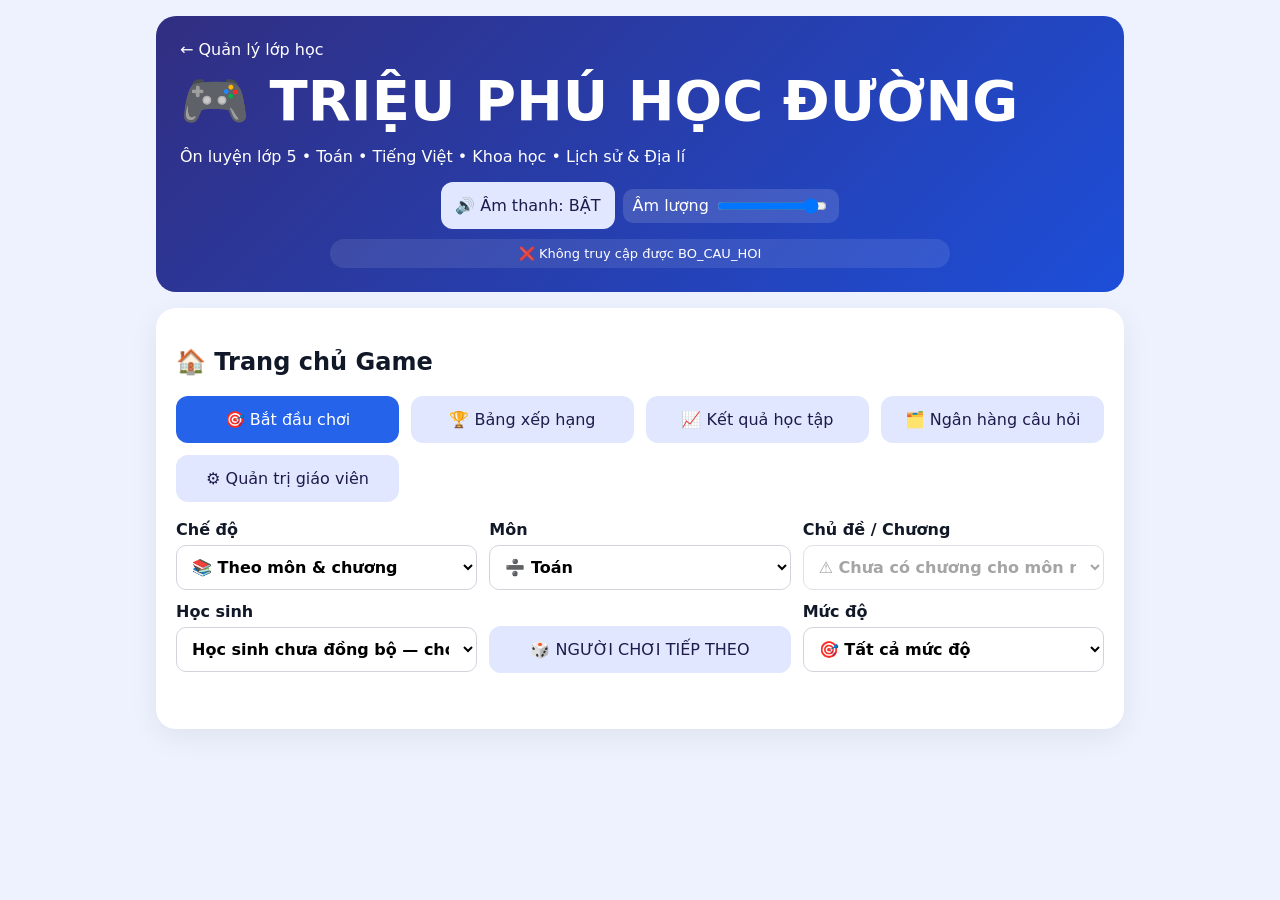
<file: game/index.html>
<!DOCTYPE html><html lang="vi"><head><meta charset="UTF-8"><meta name="viewport" content="width=device-width,initial-scale=1"><meta name="theme-color" content="#111827"><title>Triệu Phú Học Đường — Thầy Lê Hoàng</title><link rel="stylesheet" href="game.css?v=8.4.1"></head><body><main class="app"><header class="hero"><a class="back" href="../index.html">← Quản lý lớp học</a><h1>🎮 TRIỆU PHÚ HỌC ĐƯỜNG</h1><p>Ôn luyện lớp 5 • Toán • Tiếng Việt • Khoa học • Lịch sử &amp; Địa lí</p><div id="audioControls" style="display:flex;justify-content:center;align-items:center;gap:8px;flex-wrap:wrap;margin-top:12px"><button id="audioToggle" type="button" aria-pressed="true">🔊 Âm thanh: BẬT</button><label style="display:inline-flex;align-items:center;gap:6px;background:#ffffff22;padding:7px 10px;border-radius:10px;color:#fff">Âm lượng <input id="audioVolume" type="range" min="0" max="100" value="92" style="width:110px"></label></div><div id="questionBankStatus" data-state="loading" style="margin:10px auto 0;max-width:620px;padding:7px 12px;border-radius:999px;background:#ffffff18;color:#fff;font-size:13px;text-align:center">☁️ Đang kết nối ngân hàng câu hỏi…</div></header><section class="panel" id="home"><h2>🏠 Trang chủ Game</h2><div class="grid"><button data-action="start" type="button">🎯 Bắt đầu chơi</button><button data-action="leaderboard" type="button">🏆 Bảng xếp hạng</button><button data-action="results" type="button">📈 Kết quả học tập</button><button data-action="bank" type="button">🗂️ Ngân hàng câu hỏi</button><button data-action="admin" type="button">⚙️ Quản trị giáo viên</button></div><div class="config"><label>Chế độ<select id="gameMode"><option value="bySubject">📚 Theo môn &amp; chương</option><option value="mixed">🌐 Câu hỏi tổng hợp 4 môn</option></select></label><label>Môn<select id="subject"><option value="math">➗ Toán</option><option value="vietnamese">📖 Tiếng Việt</option><option value="science">🔬 Khoa học</option><option value="history">🌏 Lịch sử &amp; Địa lí</option></select></label><label>Chủ đề / Chương<select id="chapter" disabled><option value="">⏳ Đang tải chủ đề...</option></select></label><label>Học sinh<select id="student"></select></label><button type="button" id="nextPlayerButton" style="margin-top:24px">🎲 NGƯỜI CHƠI TIẾP THEO</button><label>Mức độ<select id="level"><option value="ALL">🎯 Tất cả mức độ</option><option value="M1">🟢 M1 — Nhận biết</option><option value="M2">🔵 M2 — Thông hiểu</option><option value="M3">🟠 M3 — Vận dụng</option><option value="M4">🔴 M4 — Vận dụng cao</option></select></label></div><p id="nextPlayerDisplay" style="margin:12px 0 0;font-weight:700;text-align:center;min-height:24px"></p></section><section class="panel hidden" id="play"><div class="bar"><span id="counter">Câu 1/15</span><strong id="score">0 điểm</strong><span id="timerBox" class="timer-box" role="timer" aria-live="assertive" aria-label="Còn 60 giây suy nghĩ">⏱️ <strong id="timer">60</strong> giây</span><span id="timerStatus" class="timer-status" role="status" aria-live="polite" hidden>HẾT THỜI GIAN</span><button type="button" class="play-home" data-action="home">🏠 Trang chủ Game</button></div><h2 id="question">Đang tải câu hỏi…</h2><div class="answers" id="answers"></div><div class="help"><button type="button" data-help="5050">50:50</button><button type="button" data-help="poll">👥 Hỏi cả lớp</button><button type="button" data-help="change">🔄 Đổi câu</button></div><p id="explanation"></p></section><section class="panel hidden" id="result"><h2>🏆 Tổng kết</h2><div id="resultText"></div><button type="button" data-action="home">Chơi lại</button></section></main><script src="data.js?v=8.3.0"></script><script src="questions.js?v=8.3.0"></script><script src="final-question-bank-engine.js?v=8.3.0"></script><script src="topic-authority-fix.js?v=1.0.0"></script><script src="curriculum-catalog.js?v=8.3.0"></script><script src="game.js?v=8.4.4"></script><script src="curriculum-game-bridge.js?v=8.3.0"></script><script src="final-game-ui-fix.js?v=8.3.0"></script><script src="audio-theme.js?v=8.3.0"></script><script src="boot-fix.js?v=8.3.0"></script><script src="help-fix.js?v=8.3.0"></script></body></html>
</file>
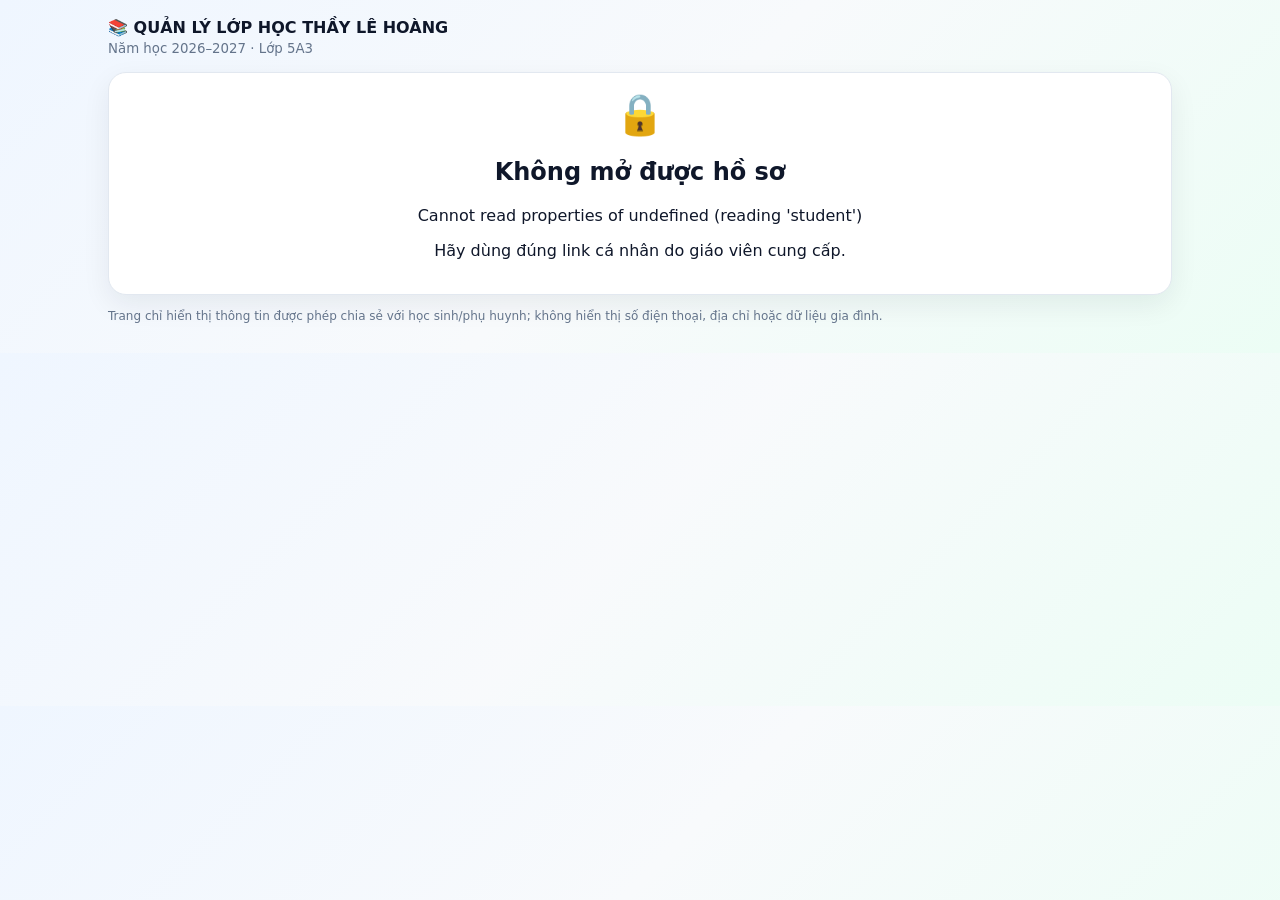
<file: student-profile-v4.html>
<!doctype html>
<html lang="vi">
<head>
<meta charset="utf-8">
<meta name="viewport" content="width=device-width,initial-scale=1">
<meta name="robots" content="noindex,nofollow">
<title>Hồ sơ học sinh | Thầy Lê Hoàng</title>
</head>
<body>
<p>Đang chuyển đến trang hồ sơ học sinh…</p>
<script>
'use strict';
(()=>{
  const target=new URL('./student-profile-v5.html',window.location.href);
  target.search=window.location.search;
  target.hash=window.location.hash;
  window.location.replace(target.href);
})();
</script>
<noscript><a href="./student-profile-v5.html">Mở hồ sơ học sinh</a></noscript>
</body>
</html>
</file>
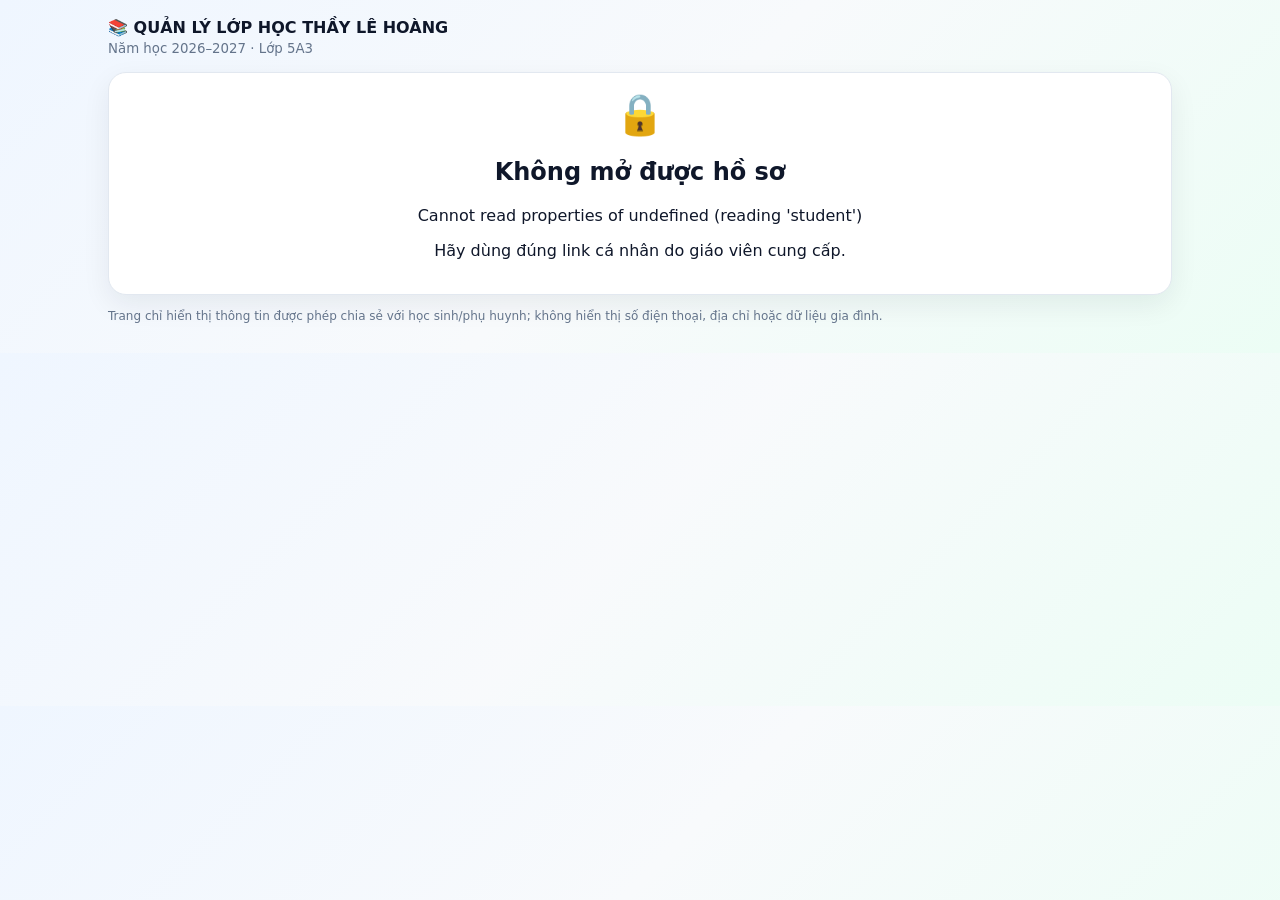
<file: student-profile-v5.html>
<!doctype html><html lang="vi"><head><meta charset="utf-8"><meta name="viewport" content="width=device-width,initial-scale=1"><meta name="robots" content="noindex,nofollow"><title>Hồ sơ học sinh | Thầy Lê Hoàng</title><style>:root{--p:#2563eb;--s:#16a34a;--w:#d97706;--d:#dc2626;--ink:#0f172a;--muted:#64748b;--line:#e2e8f0;--bg:#f8fafc}*{box-sizing:border-box}body{margin:0;background:linear-gradient(135deg,#eff6ff,#f8fafc 50%,#ecfdf5);font-family:system-ui,-apple-system,"Segoe UI",sans-serif;color:var(--ink)}.wrap{max-width:1100px;margin:auto;padding:18px}.top{font-weight:800;margin-bottom:16px}.top small{display:block;color:var(--muted);font-weight:500;margin-top:4px}.card{background:#fff;border:1px solid var(--line);border-radius:18px;box-shadow:0 10px 28px rgba(15,23,42,.07);padding:18px;margin-bottom:14px}.loading{text-align:center;color:var(--muted);padding:46px}.error{text-align:center}.hero{display:flex;align-items:center;gap:15px}.avatar{width:68px;height:68px;border-radius:50%;display:grid;place-items:center;background:var(--p);color:#fff;font-weight:900;font-size:21px}.eyebrow{font-size:12px;font-weight:800;color:var(--p);text-transform:uppercase}.hero h1{margin:5px 0;font-size:27px}.hero p{margin:0;color:var(--muted)}.stats{display:grid;grid-template-columns:repeat(6,1fr);gap:8px}.stat{background:var(--bg);border:1px solid var(--line);border-radius:11px;padding:12px;text-align:center}.stat b{display:block;font-size:21px}.stat span{font-size:12px;color:var(--muted)}.sections{display:grid;grid-template-columns:repeat(2,minmax(0,1fr));gap:12px}.section{background:#fff;border:1px solid var(--line);border-radius:14px;padding:14px}.section h2{font-size:16px;margin:0 0 9px}.list{display:grid;gap:7px}.item{padding:9px 10px;border-radius:9px;background:var(--bg);border-left:3px solid var(--p);line-height:1.45}.positive{border-left-color:var(--s);background:#f0fdf4}.negative{border-left-color:var(--d);background:#fef2f2}.reminder{border-left-color:var(--w);background:#fffbeb}.empty{color:var(--muted);margin:0}.source{font-size:11px;color:var(--muted);margin-top:8px}.note{font-size:12px;color:var(--muted);margin-top:12px}@media(max-width:800px){.wrap{padding:12px}.stats{grid-template-columns:repeat(3,1fr)}.sections{grid-template-columns:1fr}.hero h1{font-size:22px}}</style></head><body><main class="wrap"><div class="top">📚 QUẢN LÝ LỚP HỌC THẦY LÊ HOÀNG<small>Năm học 2026–2027 · Lớp 5A3</small></div><section id="loading" class="card loading">Đang tải hồ sơ học sinh…</section><section id="error" class="card error" hidden></section><div id="profile" hidden></div><p class="note">Trang chỉ hiển thị thông tin được phép chia sẻ với học sinh/phụ huynh; không hiển thị số điện thoại, địa chỉ hoặc dữ liệu gia đình.</p></main><script>'use strict';const $=id=>document.getElementById(id),clean=v=>String(v??'').trim().replace(/\s+/g,' '),esc=v=>String(v??'').replace(/&/g,'&amp;').replace(/</g,'&lt;').replace(/>/g,'&gt;').replace(/"/g,'&quot;').replace(/'/g,'&#039;'),KEY='LH_CANONICAL_2026_2027';function fail(msg){$('loading').hidden=true;$('error').hidden=false;$('error').innerHTML='<div style="font-size:40px">🔒</div><h2>Không mở được hồ sơ</h2><p>'+esc(msg)+'</p><p>Hãy dùng đúng link cá nhân do giáo viên cung cấp.</p>'}function fmtDate(v){const s=clean(v);const iso=s.match(/^(\d{4})-(\d{2})-(\d{2})/);if(iso)return iso[3]+'/'+iso[2]+'/'+iso[1];const d=new Date(s);return Number.isNaN(d.getTime())?s:(String(d.getUTCDate()).padStart(2,'0')+'/'+String(d.getUTCMonth()+1).padStart(2,'0')+'/'+d.getUTCFullYear())}function status(v){const x=clean(v).toLocaleLowerCase('vi');if(['present','co mat','có mặt','đi học'].includes(x))return'Có mặt';if(['excused','co phep','có phép'].includes(x))return'Có phép';if(['absent','vang','vắng','không phép'].includes(x))return'Không phép';return clean(v)}async function load(){const token=clean(new URLSearchParams(location.search).get('t'));if(!token)return fail('Liên kết không có mã truy cập cá nhân.');const r=await fetch('/api/student-data?t='+encodeURIComponent(token)+'&_='+Date.now(),{cache:'no-store',credentials:'same-origin'});const data=await r.json().catch(()=>null);if(!r.ok||!data?.ok)throw Error(data?.error||'Không tải được dữ liệu hồ sơ.');return data}function localData(){try{const d=JSON.parse(localStorage.getItem(KEY)||'null');return d&&typeof d==='object'?d:null}catch{return null}}function fold(s){return clean(s).normalize('NFD').replace(/[\u0300-\u036f]/g,'').replace(/đ/g,'d').replace(/Đ/g,'d').toLocaleLowerCase('vi')}function localStudent(name){const d=localData();return d&&Array.isArray(d.students)?d.students.find(s=>fold(s?.name)===fold(name)):null}function localEvents(){const d=localData();return d?{DIEM_DANH:Array.isArray(d.attendance)?d.attendance:[],VI_PHAM:Array.isArray(d.violations)?d.violations:[],KHEN_THUONG:Array.isArray(d.rewards)?d.rewards:[],HOC_TAP:Object.values(d.learning||{}).flat(),TIEN_BO:Array.isArray(d.progress)?d.progress:[],NHAN_XET:Array.isArray(d.comments)?d.comments:[]}:{DIEM_DANH:[],VI_PHAM:[],KHEN_THUONG:[],HOC_TAP:[],TIEN_BO:[],NHAN_XET:[]}}function fp(x){return[clean(x?.date),clean(x?.type),clean(x?.status),clean(x?.level),clean(x?.subject),clean(x?.result),clean(x?.score),clean(x?.stage),clean(x?.item),clean(x?.category),clean(x?.content),clean(x?.note),clean(x?.action)].join('|').toLocaleLowerCase('vi')}function merge(remote,ignoredLocal,student){const out={};const ls=localStudent(student.name);const local=localEvents();for(const k of ['DIEM_DANH','VI_PHAM','KHEN_THUONG','HOC_TAP','TIEN_BO','NHAN_XET']){const a=Array.isArray(remote?.[k])?remote[k]:[],b=(Array.isArray(local?.[k])?local[k]:[]).filter(x=>clean(x?.studentId)===clean(ls?.id));const seen=new Set(),rows=[];for(const x of [...a,...b]){const idfp=fp(x);if(seen.has(idfp))continue;seen.add(idfp);rows.push(x)}out[k]=rows}return out}function items(a,fn,cls=''){if(!Array.isArray(a)||!a.length)return'<p class="empty">Chưa có dữ liệu.</p>';return'<div class="list">'+a.slice().sort((x,y)=>String(y.date||'').localeCompare(String(x.date||''))).map(x=>'<div class="item '+cls+'">'+fn(x)+'</div>').join('')+'</div>'}function render(data){const st=data.student,merged=merge(data,localEvents(),st),att=Array.isArray(merged.DIEM_DANH)?merged.DIEM_DANH:[],vio=Array.isArray(merged.VI_PHAM)?merged.VI_PHAM:[],rew=Array.isArray(merged.KHEN_THUONG)?merged.KHEN_THUONG:[],learn=Array.isArray(merged.HOC_TAP)?merged.HOC_TAP:[],prog=Array.isArray(merged.TIEN_BO)?merged.TIEN_BO:[],comments=(Array.isArray(merged.NHAN_XET)?merged.NHAN_XET:[]).filter(x=>x?.visibleToStudent!==false),present=att.filter(x=>status(x.status)==='Có mặt').length,excused=att.filter(x=>status(x.status)==='Có phép').length,absent=att.filter(x=>status(x.status)==='Không phép').length,groups={};const stageLabel=x=>({GK1:'Giữa học kỳ I',GHK1:'Giữa học kỳ I',CK1:'Cuối học kỳ I',CHK1:'Cuối học kỳ I',GK2:'Giữa học kỳ II',GHK2:'Giữa học kỳ II',CK2:'Cuối năm',CHK2:'Cuối năm',CN:'Cuối năm'})[clean(x?.stage).toUpperCase()]||clean(x?.stage)||'Chưa ghi giai đoạn';const stageOrder={GK1:0,GHK1:0,CK1:1,CHK1:1,GK2:2,GHK2:2,CK2:3,CHK2:3,CN:3};const subjects=learn.slice().sort((a,b)=>(stageOrder[clean(b.stage).toUpperCase()]??-1)-(stageOrder[clean(a.stage).toUpperCase()]??-1)||String(a.subject||'').localeCompare(String(b.subject||''),'vi')||String(a.item||'').localeCompare(String(b.item||''),'vi')).map(x=>{const name=clean(x.item)||clean(x.subject)||'Kết quả học tập',stage=stageLabel(x),result=clean(x.result)||clean(x.level)||clean(x.note),score=clean(x.score),parts=[];if(result)parts.push('Mức đánh giá: '+result);if(score)parts.push('Điểm KTĐK: '+score);return'<div class="item"><b>'+esc(name)+'</b><br><small>'+esc(stage)+'</small>'+(parts.length?'<br>'+esc(parts.join(' · ')):'')+'</div>'}).join('')||'<p class="empty">Chưa có dữ liệu.</p>',reminders=[...new Set(vio.filter(x=>clean(x.status).toLocaleLowerCase('vi')!=='resolved'&&clean(x.status).toLocaleLowerCase('vi')!=='đã xử lý').map(x=>clean(x.action)||clean(x.note)).filter(Boolean))],initials=clean(st.name).split(/\s+/).slice(-2).map(x=>x[0]).join('').toUpperCase();$('loading').hidden=true;$('profile').hidden=false;$('profile').innerHTML='<section class="card"><div class="hero"><div class="avatar">'+esc(initials||'HS')+'</div><div><span class="eyebrow">HỒ SƠ HỌC SINH · 5A3</span><h1>'+esc(st.name)+'</h1><p>'+esc(st.gender||'')+(st.birthDate?' · '+esc(fmtDate(st.birthDate)):'')+'</p></div></div><div class="source">Nguồn hồ sơ: Google Sheets + dữ liệu cục bộ mới nhất khi có.</div></section><section class="card"><div class="stats"><div class="stat"><b>'+att.length+'</b><span>Lần điểm danh</span></div><div class="stat"><b>'+present+'</b><span>Có mặt</span></div><div class="stat"><b>'+excused+'</b><span>Có phép</span></div><div class="stat"><b>'+absent+'</b><span>Không phép</span></div><div class="stat"><b>'+vio.length+'</b><span>Vi phạm</span></div><div class="stat"><b>'+rew.length+'</b><span>Khen thưởng</span></div></div></section><section class="sections"><article class="section"><h2>📅 Điểm danh</h2>'+items(att,x=>'<b>'+esc(fmtDate(x.date))+'</b> — '+esc(status(x.status))+(x.note?' — '+esc(x.note):''))+'</article><article class="section"><h2>⚠️ Vi phạm</h2>'+items(vio,x=>'<b>'+esc(fmtDate(x.date))+'</b> — '+esc(x.type||'Ghi nhận')+(x.level?' — Mức độ: '+esc(x.level):'')+(x.note?' — '+esc(x.note):''),'negative')+'</article><article class="section"><h2>🏆 Khen thưởng</h2>'+items(rew,x=>'<b>'+esc(fmtDate(x.date))+'</b> — '+esc(x.type||'Ghi nhận')+(x.note?' — '+esc(x.note):''),'positive')+'</article><article class="section"><h2>📚 Kết quả học tập</h2><div class="list">'+subjects+'</div></article><article class="section"><h2>📈 Tiến bộ</h2>'+items(prog,x=>'<b>'+esc(fmtDate(x.date))+'</b> — '+esc(x.result||x.level||x.note||x.category||'Có ghi nhận'),'positive')+'</article><article class="section"><h2>📝 Nhận xét của giáo viên</h2>'+items(comments,x=>'<b>'+esc(fmtDate(x.date))+'</b> — '+esc(x.content||x.note||''))+'</article><article class="section"><h2>🔔 Những điều cần nhắc nhở</h2>'+(reminders.length?'<div class="list">'+reminders.slice(0,12).map(x=>'<div class="item reminder">'+esc(x)+'</div>').join('')+'</div>':'<p class="empty">Hiện chưa có nội dung cần nhắc nhở được giáo viên ghi nhận.</p>')+'</article></section>'}load().then(render).catch(e=>fail(e?.message||'Không tải được dữ liệu hồ sơ.'));</script></body></html>
</file>
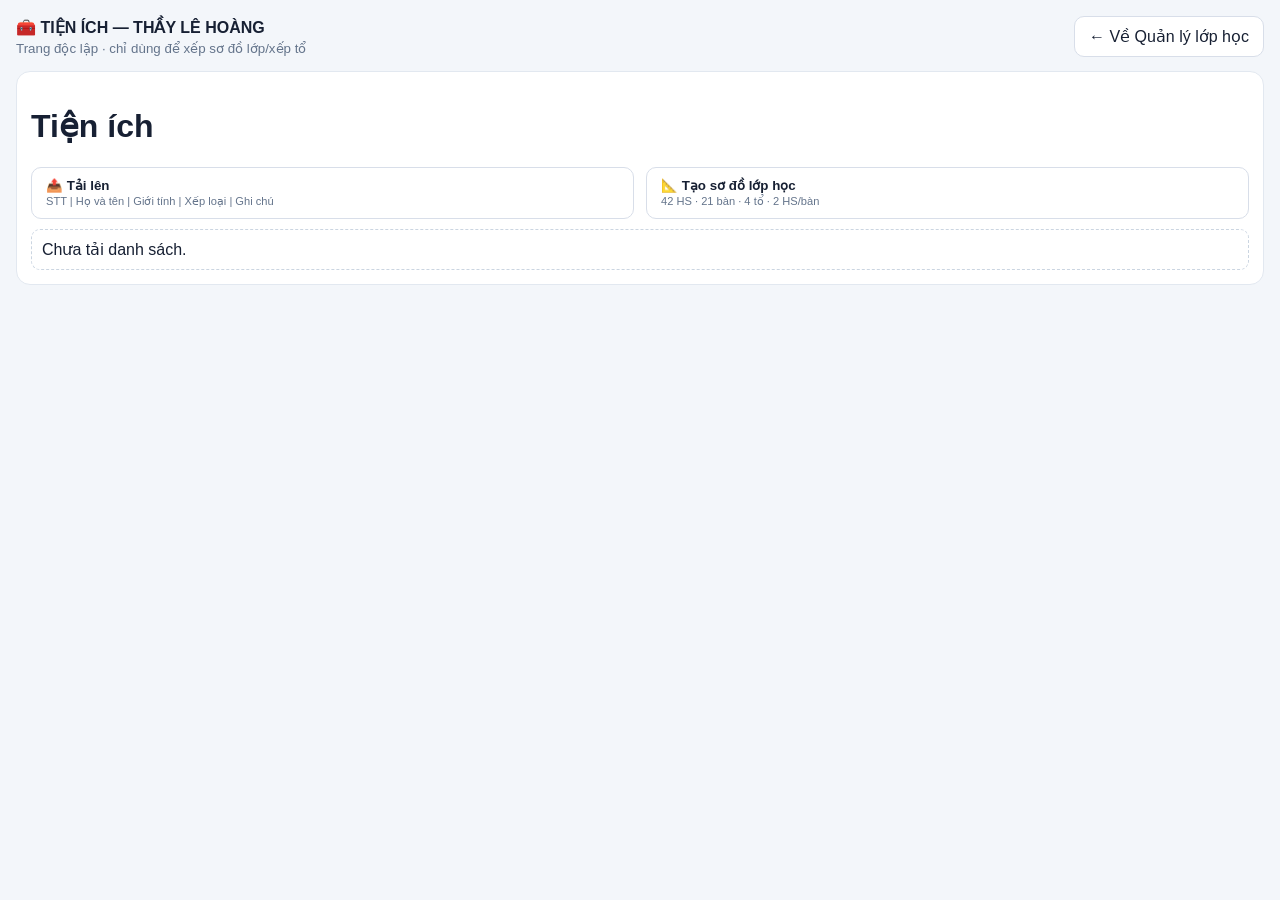
<file: tien-ich.html>
<!doctype html><html lang="vi"><head><meta charset="utf-8"><meta name="viewport" content="width=device-width,initial-scale=1"><title>Tiện ích — Thầy Lê Hoàng</title><style>*{box-sizing:border-box}body{margin:0;font-family:Arial,sans-serif;background:#f3f6fa;color:#172033}.wrap{padding:16px;width:100%;max-width:none}.head{display:flex;justify-content:space-between;gap:12px;align-items:center}.head small{display:block;color:#64748b;margin-top:4px}.back,.btn{border:1px solid #d8dee9;background:#fff;border-radius:10px;padding:10px 14px;cursor:pointer;text-decoration:none;color:inherit}.hero,.card{background:#fff;border:1px solid #e2e8f0;border-radius:14px;padding:14px;margin-top:14px}.actions{display:grid;grid-template-columns:1fr 1fr;gap:12px}.btn{text-align:left}.btn strong,.seat b{display:block}.btn small{color:#64748b}.status{margin-top:10px;padding:10px;border:1px dashed #cbd5e1;border-radius:9px}.status.ok{background:#f0fdf4;color:#166534}.toolbar{display:flex;justify-content:space-between;gap:10px;align-items:center}.classroom{display:grid;grid-template-columns:1fr 1fr;grid-template-rows:1fr 1fr;gap:14px;margin-top:14px;min-height:calc(100vh - 250px)}.group{background:#fff;border:2px solid #d7e0ea;border-radius:14px;padding:12px;display:flex;flex-direction:column}.group h3{text-align:center;margin:0 0 10px}.desks{display:grid;grid-template-columns:1fr;gap:7px;flex:1}.desk{display:grid;grid-template-columns:28px 1fr 1fr;gap:7px}.no{display:flex;align-items:center;justify-content:center;color:#64748b}.seat{background:#f8fafc;border:1px solid #dbe3ee;border-radius:8px;padding:8px;display:flex;align-items:center}.note{color:#64748b;font-size:13px}@media(max-width:900px){.actions{grid-template-columns:1fr}.classroom{grid-template-columns:1fr;grid-template-rows:auto}.group{min-height:260px}}
</style></head><body><div class="wrap"><div class="head"><div><b>🧰 TIỆN ÍCH — THẦY LÊ HOÀNG</b><small>Trang độc lập · chỉ dùng để xếp sơ đồ lớp/xếp tổ</small></div><a class="back" href="index.html">← Về Quản lý lớp học</a></div><div class="hero"><h1>Tiện ích</h1><div class="actions"><button id="upload" class="btn" type="button"><strong>📤 Tải lên</strong><small>STT | Họ và tên | Giới tính | Xếp loại | Ghi chú</small></button><button id="make" class="btn" type="button"><strong>📐 Tạo sơ đồ lớp học</strong><small>42 HS · 21 bàn · 4 tổ · 2 HS/bàn</small></button></div><div id="status" class="status">Chưa tải danh sách.</div></div><input id="file" type="file" accept=".csv,.tsv,.txt" hidden><div id="layout"></div><div id="preview"></div></div><script>
(()=>{const $=id=>document.getElementById(id);const STORAGE_KEY='LH_TIEN_ICH_DANH_SACH_2026_2027_5C';let students=[];const clean=x=>String(x??'').trim().replace(/\s+/g,' '),norm=x=>clean(x).toLowerCase().normalize('NFD').replace(/[\u0300-\u036f]/g,'').replace(/đ/g,'d'),esc=x=>String(x??'').replace(/&/g,'&amp;').replace(/</g,'&lt;').replace(/>/g,'&gt;');
function split(s){s=s.trim().replace(/^\|/,'').replace(/\|$/,'');if(s.includes('\t'))return s.split('\t').map(clean);if(s.includes('|'))return s.split('|').map(clean);if(s.includes(';'))return s.split(';').map(clean);return s.split(',').map(clean)}
function parse(txt){const rows=String(txt).replace(/^\uFEFF/,'').replace(/\r/g,'').split('\n').map(x=>x.trim()).filter(Boolean).map(split);if(!rows.length)throw Error('Tệp không có dữ liệu.');let hi=-1;for(let i=0;i<Math.min(rows.length,5);i++){const h=rows[i].map(norm);if(h.some(x=>x.includes('ho va ten')||x==='ho ten'||x.includes('hoc sinh'))){hi=i;break}}const h=rows[hi<0?0:hi].map(norm),find=(a,d)=>{const i=h.findIndex(x=>a.some(n=>x===n||x.includes(n)));return i<0?d:i},ni=find(['ho va ten','ho ten','hoc sinh','name'],1),gi=find(['gioi tinh'],2),li=find(['xep loai','trinh do','hoc luc','level'],3),start=hi<0?0:hi+1,out=[];for(let i=start;i<rows.length;i++){const r=rows[i],name=clean(r[ni]);if(!name)continue;if(/^(ho va ten|ho ten|hoc sinh|name)$/i.test(norm(name)))continue;out.push({name,gender:clean(r[gi]),level:clean(r[li])||'H'})}if(out.length!==42)throw Error('Danh sách phải có đúng 42 học sinh. Hiện đã đọc '+out.length+'.');return out}
function save(){try{localStorage.setItem(STORAGE_KEY,JSON.stringify({savedAt:new Date().toISOString(),students}))}catch(e){console.warn('Không thể lưu danh sách Tiện ích',e)}}
function load(){try{const raw=localStorage.getItem(STORAGE_KEY);if(!raw)return false;const data=JSON.parse(raw);if(!Array.isArray(data?.students)||data.students.length!==42)return false;students=data.students;const d=data.savedAt?new Date(data.savedAt):null;const when=d&&!isNaN(d)?' · lưu '+d.toLocaleString('vi-VN') :'';$('status').className='status ok';$('status').innerHTML='Danh sách đang lưu: <b>'+students.length+'</b> học sinh'+when+'. Sẽ giữ nguyên cho đến khi tải danh sách mới.';renderPreview();return true}catch(e){console.warn('Không đọc được danh sách đã lưu',e);return false}}
function rank(x){const s=norm(x);return s==='t'||/tot|gioi|xuat sac/.test(s)?2:1}function shuffle(a){a=a.slice();for(let i=a.length-1;i>0;i--){const j=Math.floor(Math.random()*(i+1));[a[i],a[j]]=[a[j],a[i]]}return a}
function order(){let t=shuffle(students.filter(s=>rank(s.level)===2)),h=shuffle(students.filter(s=>rank(s.level)!==2)),o=[];while(t.length||h.length){if(t.length)o.push(t.shift());if(h.length)o.push(h.shift())}return o.slice(0,42)}
function render(){if(students.length!==42){alert('Hãy tải đúng 42 học sinh trước.');return}const o=order(),pairs=[];for(let i=0;i<42;i+=2)pairs.push([o[i],o[i+1]]);const groups=[pairs.slice(0,6),pairs.slice(6,11),pairs.slice(11,16),pairs.slice(16,21)];let count=0;groups.forEach(g=>g.forEach(p=>p.forEach(s=>{if(s)count++})));if(count!==42){alert('Lỗi: sơ đồ chưa đủ 42 học sinh.');return}$('layout').innerHTML='<div class="card"><div class="toolbar"><b>42 học sinh · 21 bàn · 4 tổ</b><button id="again" class="back" type="button">🔀 Xếp lại</button></div><div class="classroom">'+groups.map((g,i)=>'<section class="group"><h3>Tổ '+(i+1)+' <small>('+g.length+' bàn)</small></h3><div class="desks">'+g.map((p,j)=>'<div class="desk"><span class="no">'+(j+1)+'</span><div class="seat"><b>'+esc(p[0].name)+'</b></div><div class="seat"><b>'+esc(p[1].name)+'</b></div></div>').join('')+'</div></section>').join('')+'</div><p class="note">Xếp loại T/H chỉ dùng để cân bằng khi xếp chỗ; không hiển thị trên sơ đồ.</p></div>';$("again").onclick=render}
$('upload').onclick=()=>$('file').click();$('file').onchange=async()=>{const f=$('file').files[0];$('file').value='';if(!f)return;try{students=parse(await f.text());save();$('status').className='status ok';$('status').innerHTML='Đã tải <b>'+students.length+'</b> học sinh · đã lưu lại. Tự động dùng danh sách này cho đến khi tải danh sách mới.';renderPreview();render()}catch(e){$('status').className='status';alert(e.message)}};$('make').onclick=render;function renderPreview(){$('preview').innerHTML='<div class="card"><div class="toolbar"><b>Danh sách đang lưu: '+students.length+' học sinh</b><span>Xếp loại chỉ là dữ liệu căn cứ.</span></div></div>'}
load();
})();</script></body></html>
</file>
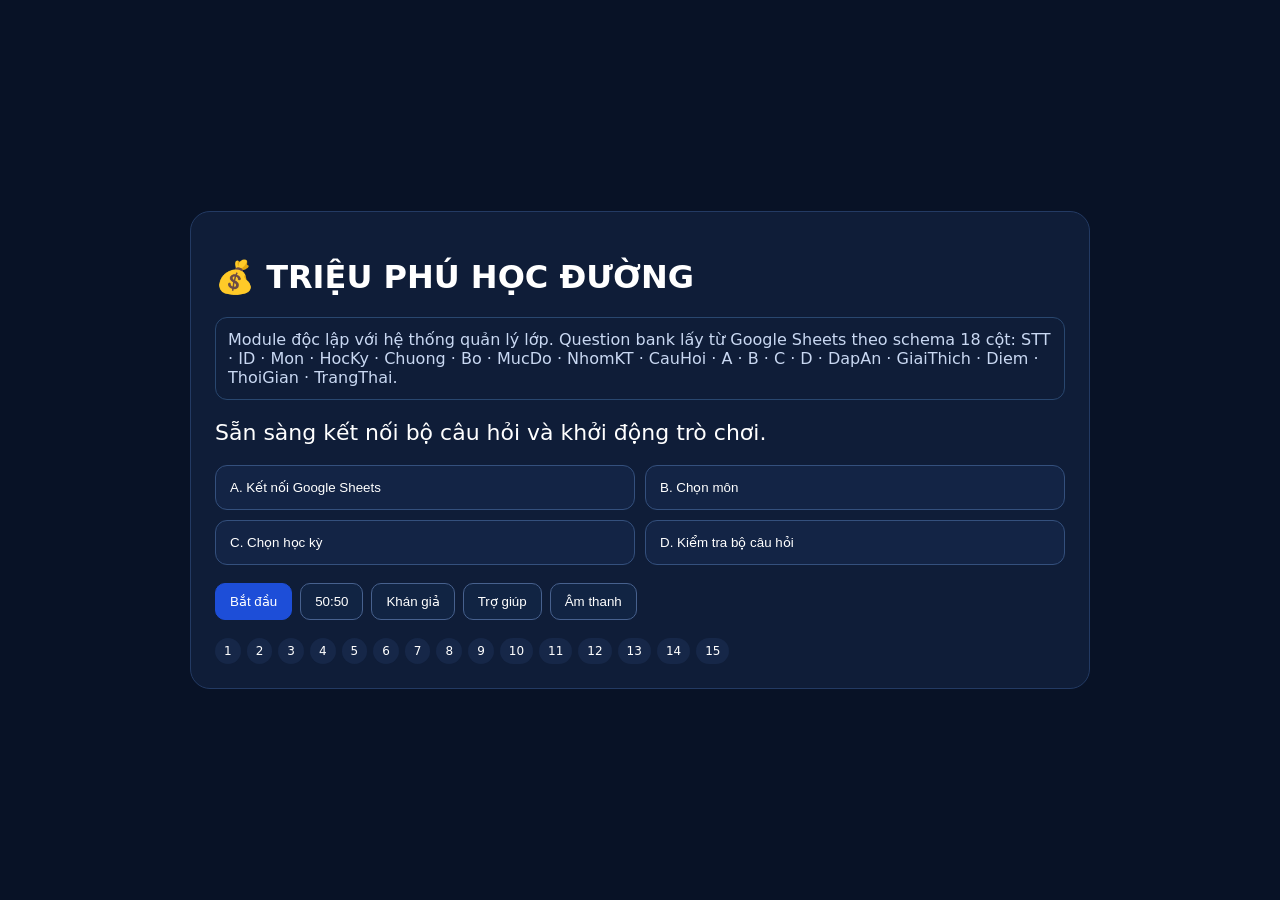
<file: v2/millionaire.html>
<!doctype html><html lang="vi"><head><meta charset="utf-8"><meta name="viewport" content="width=device-width,initial-scale=1"><title>Triệu Phú Học Đường</title><style>body{font-family:system-ui;margin:0;background:#081226;color:#fff;display:grid;place-items:center;min-height:100vh}.wrap{width:min(900px,92vw)}.panel{background:#0f1d38;border:1px solid #233a63;border-radius:20px;padding:24px}.q{font-size:22px;margin:20px 0}.answers{display:grid;grid-template-columns:1fr 1fr;gap:10px}.ans{padding:14px;border:1px solid #34507d;border-radius:12px;background:#132445;color:#fff;text-align:left}.controls{display:flex;gap:8px;margin-top:18px;flex-wrap:wrap}.btn{padding:10px 14px;border-radius:10px;border:1px solid #47618e;background:#112443;color:#fff}.primary{background:#1d4ed8;border-color:#1d4ed8}.ladder{display:flex;gap:6px;flex-wrap:wrap;margin-top:18px}.r{padding:6px 9px;border-radius:999px;background:#162748;font-size:12px}.note{padding:12px;border:1px solid #29476f;border-radius:12px;color:#c9d8f2}</style></head><body><div class="wrap"><div class="panel"><h1>💰 TRIỆU PHÚ HỌC ĐƯỜNG</h1><div class="note">Module độc lập với hệ thống quản lý lớp. Question bank lấy từ Google Sheets theo schema 18 cột: STT · ID · Mon · HocKy · Chuong · Bo · MucDo · NhomKT · CauHoi · A · B · C · D · DapAn · GiaiThich · Diem · ThoiGian · TrangThai.</div><div class="q">Sẵn sàng kết nối bộ câu hỏi và khởi động trò chơi.</div><div class="answers"><button class="ans">A. Kết nối Google Sheets</button><button class="ans">B. Chọn môn</button><button class="ans">C. Chọn học kỳ</button><button class="ans">D. Kiểm tra bộ câu hỏi</button></div><div class="controls"><button class="btn primary">Bắt đầu</button><button class="btn">50:50</button><button class="btn">Khán giả</button><button class="btn">Trợ giúp</button><button class="btn">Âm thanh</button></div><div class="ladder"><span class="r">1</span><span class="r">2</span><span class="r">3</span><span class="r">4</span><span class="r">5</span><span class="r">6</span><span class="r">7</span><span class="r">8</span><span class="r">9</span><span class="r">10</span><span class="r">11</span><span class="r">12</span><span class="r">13</span><span class="r">14</span><span class="r">15</span></div></div></div></body></html>
</file>
<file: game/game.css>
*{box-sizing:border-box}body{margin:0;font-family:system-ui,-apple-system,Segoe UI,sans-serif;background:#eef2ff;color:#111827}.app{max-width:1000px;margin:auto;padding:16px}.hero{padding:24px;border-radius:20px;background:linear-gradient(135deg,#312e81,#1d4ed8);color:#fff;margin-bottom:16px}.hero h1{margin:12px 0 6px;font-size:clamp(32px,6vw,56px);line-height:1.08}.back{color:#fff;text-decoration:none}.panel{background:#fff;border-radius:20px;padding:20px;box-shadow:0 8px 30px #0001;margin-bottom:16px}.grid{display:grid;grid-template-columns:repeat(auto-fit,minmax(180px,1fr));gap:12px}.grid button,button{border:0;border-radius:12px;padding:14px;font-weight:700;cursor:pointer;background:#e0e7ff;color:#1e1b4b;font:inherit}.grid button:first-child{background:#2563eb;color:#fff}.config{display:grid;grid-template-columns:repeat(3,1fr);gap:12px;margin-top:18px}.config label{font-weight:700}.config select{display:block;width:100%;margin-top:6px;padding:11px;border:1px solid #d1d5db;border-radius:10px;background:#fff;font:inherit}.hidden{display:none}.bar{display:flex;align-items:center;justify-content:space-between;gap:12px;flex-wrap:wrap}.timer-box{display:inline-flex;align-items:center;gap:5px;padding:8px 12px;border-radius:12px;background:#fef3c7;color:#92400e;border:1px solid #fcd34d;font-weight:800;min-width:118px;justify-content:center}.timer-box.urgent{background:#fee2e2;color:#b91c1c;border-color:#fca5a5;animation:timerPulse .9s ease-in-out infinite}.ranking-table th:first-child,.ranking-table td:first-child{white-space:nowrap}.ranking-table td:nth-child(2){min-width:180px}@keyframes timerPulse{50%{transform:scale(1.04)}}.play-home{margin-left:auto;padding:8px 11px;border:1px solid #c7d2fe;border-radius:10px;background:#e0e7ff;color:#1e3a8a;font-weight:700;cursor:pointer}.play-home:hover{filter:brightness(.97)}.answers{display:grid;grid-template-columns:1fr 1fr;gap:12px;margin:20px 0}.answers button{text-align:left;background:#f3f4f6}.answers button:hover{background:#dbeafe}.help{display:flex;gap:8px;flex-wrap:wrap}.help button{background:#fef3c7}.help button:disabled{opacity:.45;cursor:not-allowed}.result-good{font-size:24px;font-weight:800}.table-wrap{overflow:auto;margin-top:14px}table{width:100%;border-collapse:collapse;min-width:520px}th,td{padding:10px;border-bottom:1px solid #e5e7eb;text-align:left}th{background:#f8fafc}.game-view h2{margin:0}.game-view article{line-height:1.6}.game-view button{background:#e0e7ff}.game-view .grid button{background:#e0e7ff}.game-view .grid button:hover,.game-view button:hover{filter:brightness(.97)}@media(max-width:650px){.config,.answers{grid-template-columns:1fr}.app{padding:10px}.hero,.panel{padding:16px}.hero h1{font-size:38px}.grid{grid-template-columns:1fr}.bar{font-size:14px}}.timer-status{display:inline-flex;align-items:center;justify-content:center;padding:8px 12px;border-radius:10px;background:#fee2e2;color:#b91c1c;border:1px solid #fca5a5;font-weight:900;white-space:nowrap}.timer-status[hidden]{display:none}@media(max-width:650px){.timer-status{padding:7px 10px;font-size:13px}}
</file>
